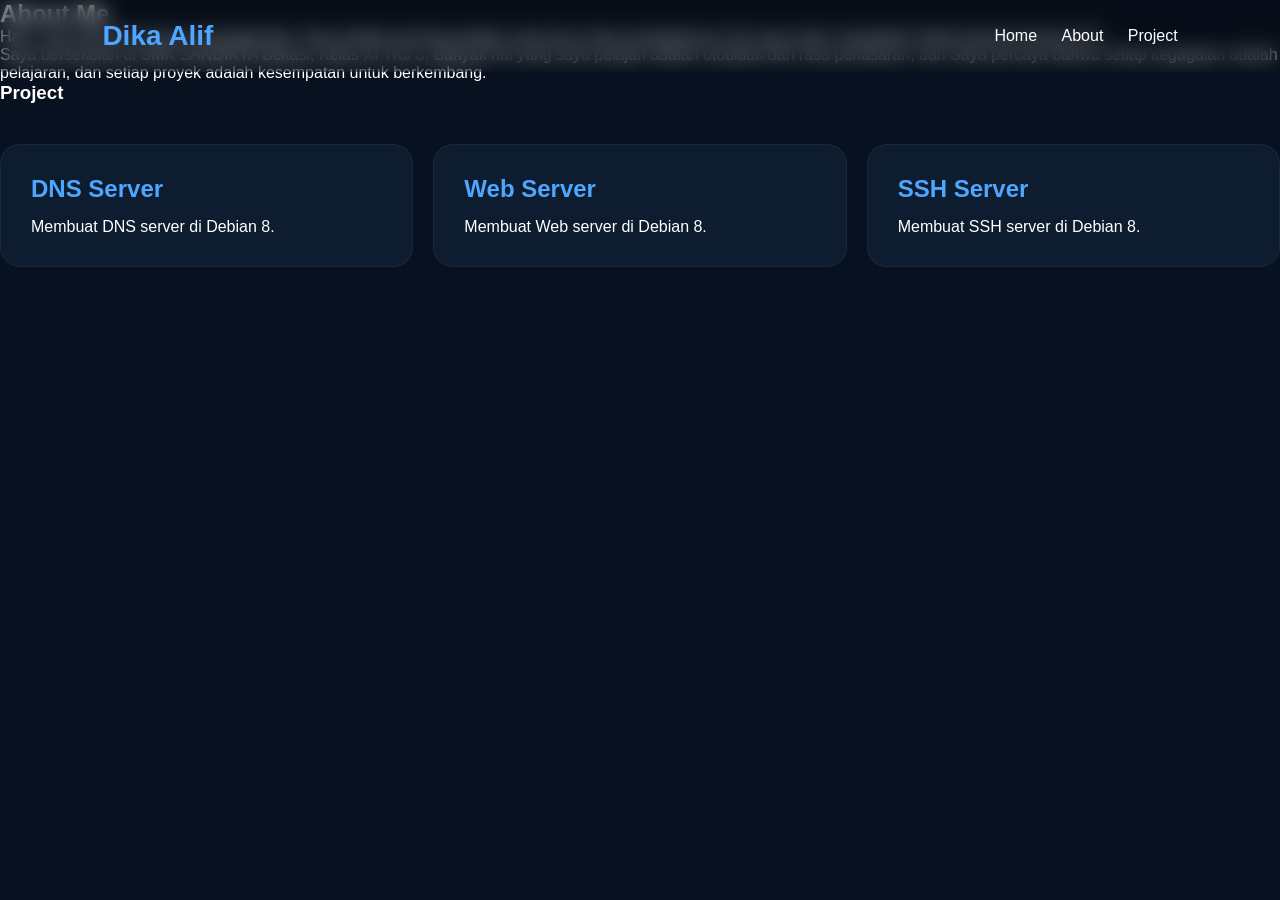
<file: index.html>
<!DOCTYPE html>
<html lang="id">
<head>
  <meta charset="UTF-8">
  <meta name="viewport" content="width=device-width, initial-scale=1.0">

  <title>About - Dika Alif</title>

  <link rel="stylesheet" href="style.css">
</head>
<body>

  <header>
    <div class="logo">Dika Alif</div>

    <nav>
      <a href="index.html">Home</a>
      <a href="about0">About</a>
      <a href="#project">Project</a>
    </nav>
  </header>

  <section class="About-page">

    <div class="About-container">

      <h1>About Me</h1>

      <p>
        Halo, saya Dika Alif, biasa di panggil dika.
        Saya adalah seorang pelajar yang haus akan pengetahuan TKJ saya ingin mengetahui lebih banyak tentang TKJ.
      </p>

      <p>
        Saya bersekolah di SMK SANDIKTA Bekasi,
        Kelas XI TKJ 3. Banyak hal yang saya pelajari adalah otodidak dari rasa penasaran, dan Saya percaya bahwa setiap kegagalan adalah pelajaran, dan setiap proyek adalah kesempatan untuk berkembang.
      </p>

<section class="project-page">

    <div class="project-container">

      <h1>Project</h1>
      <div class="box-container">

        <div class="box">
          <h2>DNS Server</h2>
          <p>Membuat DNS server di Debian 8.</p>
        </div>

        <div class="box">
          <h2>Web Server</h2>
          <p>Membuat Web server di Debian 8.</p>
        </div>

        <div class="box">
          <h2>SSH Server</h2>
          <p>Membuat SSH server di Debian 8.</p>
        </div>

      </div>

    </div>

  </section>

</body>
</html>
</file>
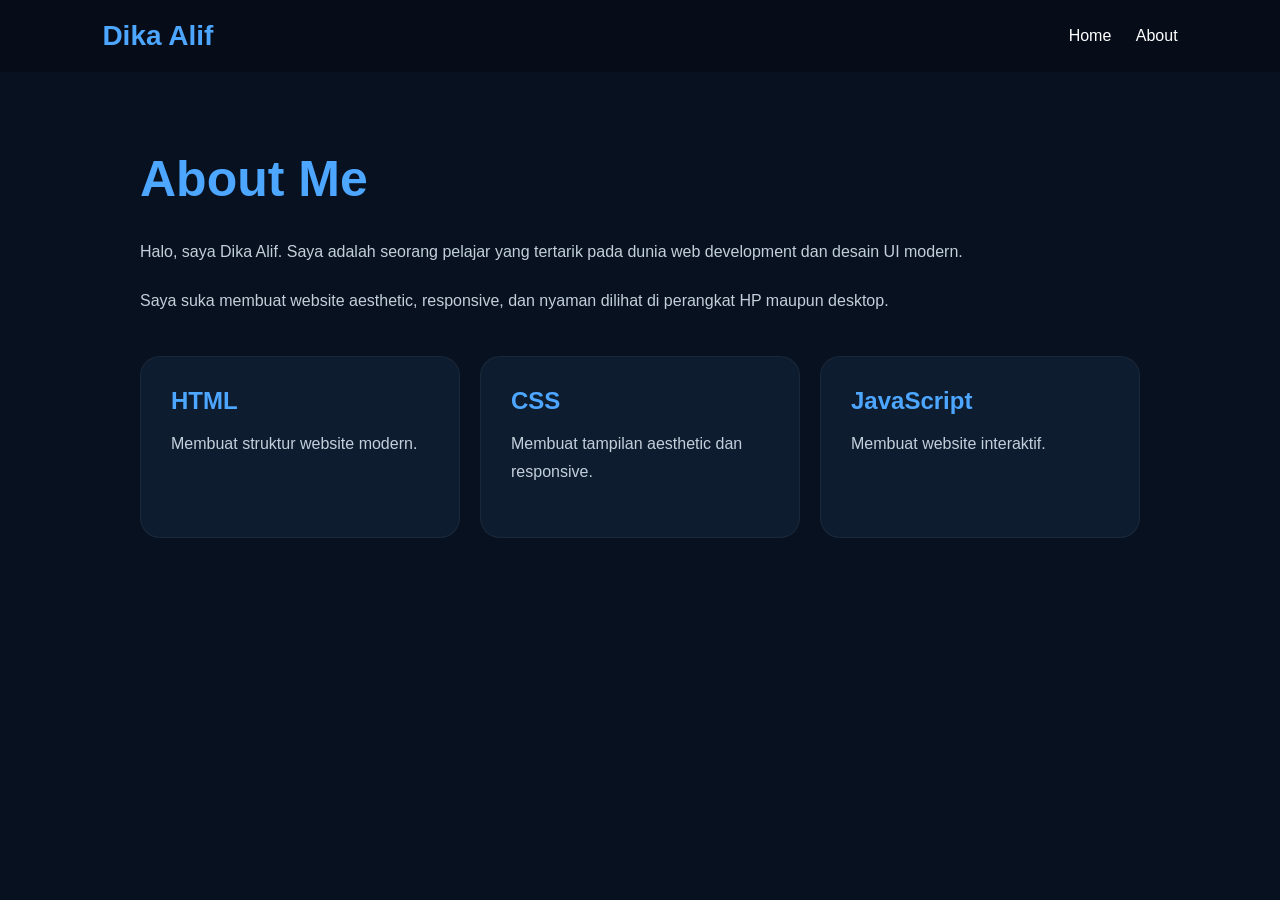
<file: index (1).html>
<!DOCTYPE html>
<html lang="id">
<head>
  <meta charset="UTF-8">
  <meta name="viewport" content="width=device-width, initial-scale=1.0">

  <title>About - Dika Alif</title>

  <link rel="stylesheet" href="style.css">
</head>
<body>

  <header>
    <div class="logo">Dika Alif</div>

    <nav>
      <a href="index.html">Home</a>
      <a href="about.html">About</a>
    </nav>
  </header>

  <section class="about-page">

    <div class="about-container">

      <h1>About Me</h1>

      <p>
        Halo, saya Dika Alif.
        Saya adalah seorang pelajar yang tertarik
        pada dunia web development dan desain UI modern.
      </p>

      <p>
        Saya suka membuat website aesthetic,
        responsive, dan nyaman dilihat
        di perangkat HP maupun desktop.
      </p>

      <div class="box-container">

        <div class="box">
          <h2>HTML</h2>
          <p>Membuat struktur website modern.</p>
        </div>

        <div class="box">
          <h2>CSS</h2>
          <p>Membuat tampilan aesthetic dan responsive.</p>
        </div>

        <div class="box">
          <h2>JavaScript</h2>
          <p>Membuat website interaktif.</p>
        </div>

      </div>

    </div>

  </section>

</body>
</html>
</file>
<file: style.css>
*{
  margin:0;
  padding:0;
  box-sizing:border-box;
  font-family:Arial, sans-serif;
}

body{
  background:#08111f;
  color:white;
}

header{
  width:100%;
  padding:20px 8%;
  display:flex;
  justify-content:space-between;
  align-items:center;
  position:fixed;
  top:0;
  background:rgba(0,0,0,0.2);
  backdrop-filter:blur(10px);
}

.logo{
  font-size:28px;
  font-weight:bold;
  color:#4da6ff;
}

nav a{
  text-decoration:none;
  color:white;
  margin-left:20px;
  transition:0.3s;
}

nav a:hover{
  color:#4da6ff;
}

.hero{
  min-height:100vh;
  display:flex;
  justify-content:center;
  align-items:center;
  text-align:center;
  padding:20px;

  background:
  radial-gradient(circle at top right,#123a66 0%,transparent 30%),
  radial-gradient(circle at bottom left,#0d2f52 0%,transparent 30%);
}

.hero-text h1{
  font-size:60px;
  margin-bottom:20px;
}

.hero-text span{
  color:#4da6ff;
}

.hero-text p{
  color:#b8c7d8;
  margin-bottom:30px;
}

.btn{
  display:inline-block;
  padding:14px 28px;
  background:#4da6ff;
  color:white;
  border-radius:12px;
  text-decoration:none;
  transition:0.3s;
}

.btn:hover{
  transform:translateY(-5px);
}

.about-page{
  min-height:100vh;
  padding:150px 8% 80px;
}

.about-container{
  max-width:1000px;
  margin:auto;
}

.about-container h1{
  font-size:50px;
  margin-bottom:30px;
  color:#4da6ff;
}

.about-container p{
  line-height:1.8;
  color:#c3cfdb;
  margin-bottom:20px;
}

.box-container{
  display:grid;
  grid-template-columns:repeat(auto-fit,minmax(250px,1fr));
  gap:20px;
  margin-top:40px;
}

.box{
  background:#0d1c2f;
  padding:30px;
  border-radius:20px;
  transition:0.3s;
  border:1px solid rgba(255,255,255,0.05);
}

.box:hover{
  transform:translateY(-8px);
  box-shadow:0 0 20px rgba(77,166,255,0.3);
}

.box h2{
  margin-bottom:15px;
  color:#4da6ff;
}

@media(max-width:768px){

  .hero-text h1{
    font-size:40px;
  }

  header{
    flex-direction:column;
    gap:10px;
  }

}
</file>
